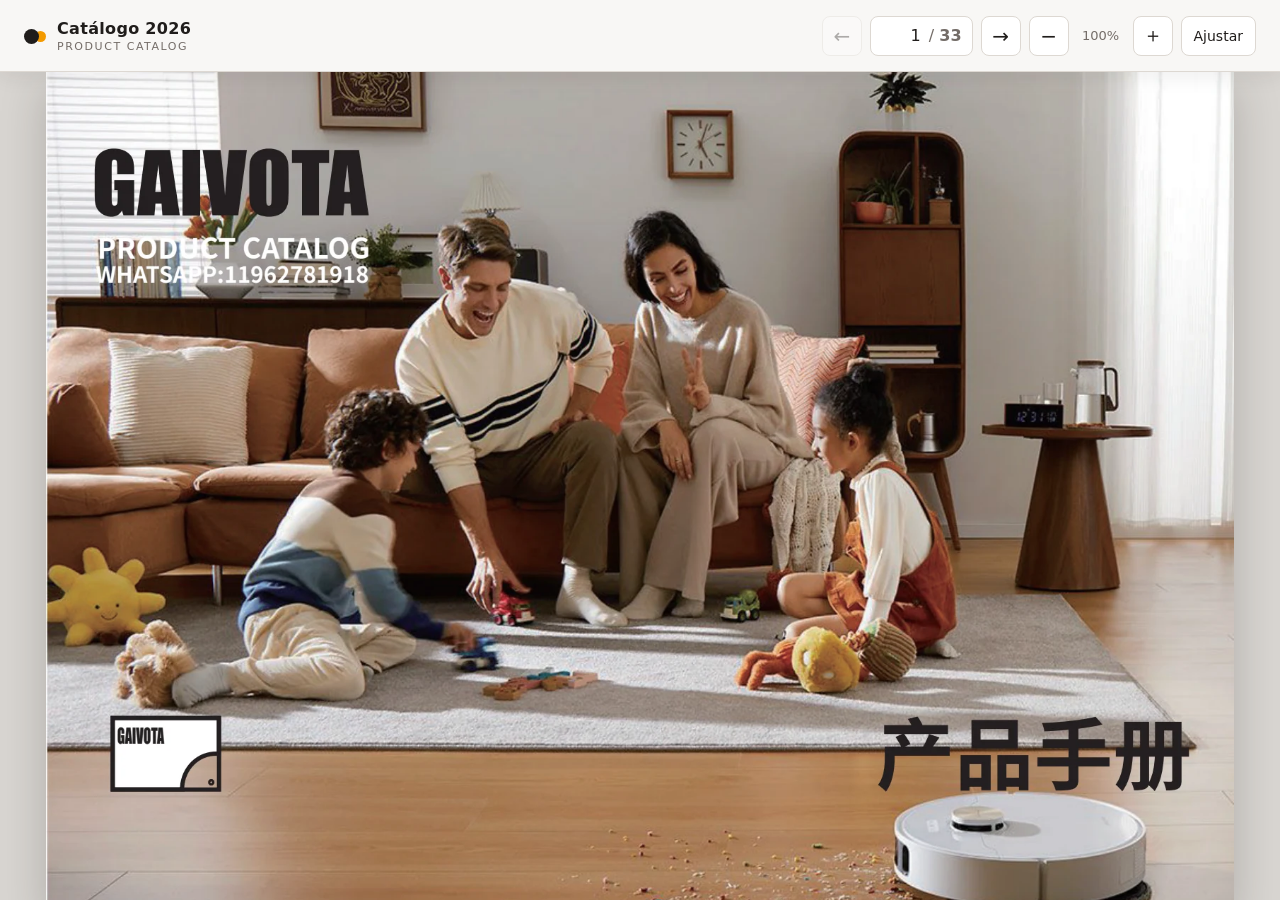
<file: index.html>
<!doctype html>
<html lang="pt-BR">
<head>
  <meta charset="utf-8">
  <meta name="viewport" content="width=device-width, initial-scale=1">
  <meta name="description" content="Catálogo de produtos 2026">
  <title>Catálogo de produtos 2026</title>
  <link rel="stylesheet" href="styles.css?v=20261012-layout3">
</head>
<body>
  <header class="toolbar">
    <div class="brand">
      <span class="brand-mark" aria-hidden="true"></span>
      <div>
        <strong>Catálogo 2026</strong>
        <span>PRODUCT CATALOG</span>
      </div>
    </div>
    <nav id="pageControls" class="controls" aria-label="Controles do catálogo">
      <button id="prevPage" class="control icon" type="button" aria-label="Página anterior">←</button>
      <label class="page-jump">
        <span class="sr-only">Página atual</span>
        <input id="pageInput" type="number" min="1" value="1" inputmode="numeric">
        <span>/ <b id="pageTotal">27</b></span>
      </label>
      <button id="nextPage" class="control icon" type="button" aria-label="Próxima página">→</button>
      <button id="zoomOut" class="control icon" type="button" aria-label="Diminuir zoom">−</button>
      <output id="zoomValue" class="zoom-value">100%</output>
      <button id="zoomIn" class="control icon" type="button" aria-label="Aumentar zoom">＋</button>
      <button id="fitPage" class="control secondary" type="button">Ajustar</button>
    </nav>
  </header>

  <div class="workspace">
    <main id="stage" class="stage" tabindex="0">
      <div id="catalogPages" class="catalog-pages" aria-live="polite"></div>
    </main>
  </div>

  <script src="catalog-data.js"></script>
  <script src="new-products.js?v=20261011"></script>
  <script src="price-overrides.js?v=20261012-layout3"></script>
  <script src="app.js?v=20261012-layout3"></script>
</body>
</html>
</file>
<file: styles.css>
:root {
  color-scheme: light;
  --ink: #201d1b;
  --muted: #746d68;
  --paper: #ffffff;
  --chrome: #f4f2ef;
  --line: #ddd8d2;
  --accent: #f39a00;
  --toolbar-height: 72px;
}

* { box-sizing: border-box; }

html, body { height: 100%; }

body {
  margin: 0;
  overflow: hidden;
  color: var(--ink);
  background: #d8d5d1;
  font-family: "Segoe UI", "Microsoft YaHei", system-ui, sans-serif;
}

button, input { font: inherit; }

.toolbar {
  height: var(--toolbar-height);
  display: flex;
  align-items: center;
  justify-content: space-between;
  gap: 24px;
  padding: 0 24px;
  background: rgba(250, 249, 247, .96);
  border-bottom: 1px solid var(--line);
  box-shadow: 0 4px 20px rgba(33, 29, 25, .08);
  position: relative;
  z-index: 10;
}

.brand { display: flex; align-items: center; gap: 12px; min-width: max-content; }
.brand-mark { width: 15px; height: 15px; border-radius: 50%; background: var(--ink); box-shadow: 9px 0 0 -2px var(--accent); margin-right: 6px; }
.brand strong { display: block; font-size: 16px; letter-spacing: .02em; }
.brand span { display: block; margin-top: 2px; color: var(--muted); font-size: 11px; letter-spacing: .14em; }

.controls { display: flex; align-items: center; justify-content: flex-end; gap: 8px; }
.view-switch { display: flex; gap: 4px; padding: 4px; background: #ebe8e4; border-radius: 10px; }
.view-tab { min-height: 34px; padding: 0 14px; border: 0; border-radius: 7px; color: var(--muted); background: transparent; cursor: pointer; font-size: 14px; }
.view-tab.active { color: white; background: var(--ink); box-shadow: 0 2px 7px rgba(32,29,27,.18); }
.view-tab:focus-visible { outline: 3px solid rgba(243,154,0,.35); outline-offset: 1px; }
.control {
  min-width: 40px;
  min-height: 40px;
  padding: 0 12px;
  border: 1px solid var(--line);
  border-radius: 8px;
  color: var(--ink);
  background: var(--paper);
  cursor: pointer;
}
.control:hover { border-color: #aaa39c; background: #fff; }
.control:focus-visible, .page-jump input:focus-visible { outline: 3px solid rgba(243, 154, 0, .35); outline-offset: 1px; }
.control:disabled { opacity: .35; cursor: default; }
.control.icon { padding: 0; font-size: 20px; }
.control.secondary { font-size: 14px; }

.page-jump { display: flex; align-items: center; gap: 6px; height: 40px; padding: 0 10px; color: var(--muted); background: var(--paper); border: 1px solid var(--line); border-radius: 8px; }
.page-jump input { width: 42px; border: 0; outline: 0; color: var(--ink); background: transparent; text-align: right; }
.page-jump input::-webkit-inner-spin-button { display: none; }
.zoom-value { min-width: 48px; color: var(--muted); font-size: 13px; text-align: center; }

.workspace { height: calc(100% - var(--toolbar-height)); display: flex; }
.stage { flex: 1; overflow: auto; padding: 32px; display: grid; place-items: start center; outline: none; }
.page-shell { flex: none; transform-origin: top center; transition: transform 160ms ease; }
.page-shell img { display: block; width: min(100%, 1188px); height: auto; background: var(--paper); box-shadow: 0 18px 52px rgba(34, 29, 24, .23), 0 2px 6px rgba(34, 29, 24, .16); user-select: none; }
.page-shell.new-page-active { width: min(1188px, calc(100vw - 96px)); }
.new-product-page { position: relative; min-height: 760px; padding: 42px 46px 46px; overflow: hidden; background: #fff; box-shadow: 0 18px 52px rgba(34,29,24,.23), 0 2px 6px rgba(34,29,24,.16); }
.new-product-page::before { content: ""; position: absolute; width: 280px; height: 280px; right: -110px; top: -140px; border-radius: 50%; background: rgba(243,154,0,.10); }
.new-page-heading { position: relative; display: flex; align-items: end; justify-content: space-between; gap: 20px; margin-bottom: 26px; padding-bottom: 17px; border-bottom: 2px solid #24201d; }
.new-page-heading h1 { margin: 5px 0 0; font-size: 32px; line-height: 1; }
.new-page-heading p { margin: 0; color: var(--muted); font-weight: 700; }
.new-kicker { display: inline-flex; align-items: center; gap: 8px; color: #b46f00; font-size: 12px; font-weight: 900; letter-spacing: .16em; }
.new-kicker i { width: 8px; height: 8px; border-radius: 50%; background: var(--accent); box-shadow: 0 0 0 0 rgba(243,154,0,.45); animation: newPulse 2s ease-out infinite; }
.catalog-product-grid { position: relative; display: grid; grid-template-columns: repeat(3, 1fr); gap: 20px; }
.catalog-product-card { overflow: hidden; border: 1px solid #e0dad4; border-radius: 13px; background: #fff; box-shadow: 0 5px 16px rgba(41,33,27,.06); opacity: 0; transform: translateY(12px); }
.new-product-page.entered .catalog-product-card { animation: productEnter 420ms cubic-bezier(.2,.75,.25,1) forwards; }
.new-product-page.entered .catalog-product-card:nth-child(2) { animation-delay: 55ms; }
.new-product-page.entered .catalog-product-card:nth-child(3) { animation-delay: 110ms; }
.new-product-page.entered .catalog-product-card:nth-child(4) { animation-delay: 165ms; }
.new-product-page.entered .catalog-product-card:nth-child(5) { animation-delay: 220ms; }
.new-product-page.entered .catalog-product-card:nth-child(6) { animation-delay: 275ms; }
.catalog-product-card:hover { transform: translateY(-4px); border-color: #c9b9aa; box-shadow: 0 12px 28px rgba(41,33,27,.13); transition: transform 180ms ease, box-shadow 180ms ease, border-color 180ms ease; }
.catalog-product-image { position: relative; aspect-ratio: 16 / 9; overflow: hidden; background: #eeeae5; }
.catalog-product-image img { display: block; width: 100%; height: 100%; object-fit: cover; transition: transform 240ms ease; }
.catalog-product-card:hover .catalog-product-image img { transform: scale(1.04); }
.new-pill { position: absolute; left: 10px; top: 10px; padding: 5px 8px; border-radius: 999px; color: #241b10; background: #ffb638; font-size: 11px; font-weight: 900; letter-spacing: .09em; box-shadow: 0 3px 9px rgba(66,41,8,.22); }
.catalog-product-image .product-code { top: 10px; right: 10px; }
.catalog-product-copy { padding: 13px 14px 15px; }
.catalog-product-copy h2 { margin: 0 0 10px; font-size: 17px; line-height: 1.25; }
.catalog-product-copy ul { display: grid; gap: 6px; margin: 0; padding: 0; list-style: none; }
.catalog-product-copy li { display: grid; grid-template-columns: 1fr auto; gap: 2px 8px; padding-top: 7px; border-top: 1px solid #eeeae5; }
.catalog-product-copy li span { color: #5c554f; font-size: 12px; line-height: 1.3; }
.catalog-product-copy li strong { color: #a96300; font-size: 14px; white-space: nowrap; }
.catalog-product-copy li small { grid-column: 1 / -1; color: var(--muted); font-size: 11px; }
@keyframes productEnter { to { opacity: 1; transform: translateY(0); } }
@keyframes newPulse { 55%, 100% { box-shadow: 0 0 0 9px rgba(243,154,0,0); } }
.loading { position: fixed; inset: 50% auto auto 50%; transform: translate(-50%, -50%); color: var(--muted); }

.products-stage { flex: 1; min-width: 0; overflow-y: auto; padding: 34px clamp(18px, 4vw, 64px) 64px; background: #f5f3f0; }
.products-header { max-width: 1480px; margin: 0 auto 22px; display: flex; align-items: end; justify-content: space-between; gap: 28px; }
.products-header h1 { margin: 3px 0 6px; font-size: clamp(28px, 4vw, 46px); line-height: 1; letter-spacing: -.035em; }
.products-header p { margin: 0; color: var(--muted); }
.products-header .eyebrow { color: #b46f00; font-size: 12px; font-weight: 800; letter-spacing: .14em; }
.product-search input { width: min(360px, 35vw); min-height: 44px; padding: 0 16px; border: 1px solid var(--line); border-radius: 10px; color: var(--ink); background: white; }
.product-search input:focus { outline: 3px solid rgba(243,154,0,.26); border-color: var(--accent); }
.category-filters { max-width: 1480px; margin: 0 auto 24px; display: flex; gap: 8px; overflow-x: auto; padding-bottom: 3px; }
.category-filter { flex: none; min-height: 38px; padding: 0 14px; border: 1px solid var(--line); border-radius: 999px; color: #56504b; background: white; cursor: pointer; }
.category-filter:hover { border-color: #a9a099; }
.category-filter.active { border-color: var(--ink); color: white; background: var(--ink); }
.product-grid { max-width: 1480px; margin: 0 auto; display: grid; grid-template-columns: repeat(auto-fill, minmax(270px, 1fr)); gap: 20px; }
.product-card { overflow: hidden; border: 1px solid #ded9d3; border-radius: 16px; background: white; box-shadow: 0 5px 18px rgba(38,32,27,.06); }
.product-image-wrap { position: relative; aspect-ratio: 4 / 3; overflow: hidden; background: #eeeae5; }
.product-image-wrap img { width: 100%; height: 100%; object-fit: cover; display: block; transition: transform 220ms ease; }
.product-card:hover .product-image-wrap img { transform: scale(1.025); }
.image-placeholder { height: 100%; display: grid; place-items: center; color: var(--muted); }
.product-code { position: absolute; top: 12px; right: 12px; padding: 6px 9px; border-radius: 7px; color: white; background: rgba(32,29,27,.86); font-size: 12px; font-weight: 700; letter-spacing: .04em; }
.product-body { padding: 17px 18px 19px; }
.product-category { margin: 0 0 5px; color: #b46f00; font-size: 12px; font-weight: 800; letter-spacing: .05em; text-transform: uppercase; }
.product-body h2 { margin: 0 0 15px; font-size: 20px; line-height: 1.28; }
.variant-list { display: grid; gap: 10px; margin: 0; padding: 0; list-style: none; }
.variant-list li { display: grid; grid-template-columns: 1fr auto; gap: 3px 12px; padding-top: 10px; border-top: 1px solid #eeeae5; }
.variant-list span { color: #554f4a; font-size: 14px; line-height: 1.35; }
.variant-list strong { color: #a96300; font-size: 17px; white-space: nowrap; }
.variant-list small { grid-column: 1 / -1; color: var(--muted); font-size: 12px; }
.empty-products { max-width: 1480px; margin: 60px auto; color: var(--muted); text-align: center; }

.thumb-panel { width: 0; overflow: hidden; background: #eeece9; border-right: 1px solid var(--line); transition: width 180ms ease; }
.thumb-panel.open { width: 188px; }
.thumb-list { width: 188px; height: 100%; overflow-y: auto; padding: 16px 14px 28px; }
.thumb { display: block; width: 100%; padding: 7px; margin: 0 0 12px; border: 1px solid transparent; border-radius: 8px; background: transparent; cursor: pointer; color: var(--muted); text-align: left; }
.thumb img { display: block; width: 100%; background: white; box-shadow: 0 2px 8px rgba(0,0,0,.12); }
.thumb span { display: block; margin-top: 6px; font-size: 12px; text-align: center; }
.thumb:hover { background: rgba(255,255,255,.55); }
.thumb.active { border-color: var(--accent); background: white; color: var(--ink); }

.sr-only { position: absolute; width: 1px; height: 1px; padding: 0; margin: -1px; overflow: hidden; clip: rect(0,0,0,0); white-space: nowrap; border: 0; }

@media (max-width: 850px) {
  :root { --toolbar-height: 112px; }
  .toolbar { align-items: flex-start; padding: 14px 16px; }
  .brand span { display: none; }
  .view-switch { order: 3; width: 100%; }
  .view-tab { flex: 1; }
  .controls { flex-wrap: wrap; gap: 6px; }
  #zoomOut, #zoomIn, #zoomValue { display: none; }
  .stage { padding: 18px 10px 32px; }
  .thumb-panel.open { position: fixed; z-index: 9; top: var(--toolbar-height); bottom: 0; left: 0; width: 172px; box-shadow: 10px 0 30px rgba(0,0,0,.15); }
  .thumb-list { width: 172px; }
  .page-shell.new-page-active { width: calc(100vw - 20px); }
  .new-product-page { min-height: 0; padding: 26px 18px 30px; }
  .new-page-heading { align-items: start; }
  .new-page-heading h1 { font-size: 24px; }
  .catalog-product-grid { grid-template-columns: 1fr 1fr; gap: 12px; }
  .catalog-product-copy h2 { font-size: 16px; }
  .products-stage { padding-top: 24px; }
  .products-header { display: grid; gap: 16px; }
  .product-search input { width: 100%; }
  .product-search { width: 100%; }
  .product-grid { grid-template-columns: repeat(auto-fill, minmax(240px, 1fr)); }
}

.new-thumb-preview { aspect-ratio: 1.414 / 1; display: grid; place-content: center; gap: 7px; padding: 10px; color: #2d251f; background: linear-gradient(145deg,#fff,#f6ead8); border: 1px solid #ead4b5; box-shadow: 0 2px 8px rgba(0,0,0,.1); text-align: center; }
.new-thumb-preview b { color: #a96300; font-size: 13px; letter-spacing: .12em; }
.new-thumb-preview em { font-size: 10px; font-style: normal; line-height: 1.25; }
.new-thumb.active .new-thumb-preview { outline: 2px solid var(--accent); outline-offset: -2px; }

@media (prefers-reduced-motion: reduce) {
  .new-kicker i, .new-product-page.entered .catalog-product-card { animation: none; }
  .catalog-product-card { opacity: 1; transform: none; }
  .catalog-product-card:hover, .catalog-product-card:hover .catalog-product-image img { transform: none; }
}

/* Páginas de novos produtos: mesma composição visual do catálogo original. */
.new-product-page { min-height: 840px; height: 840px; padding: 95px 30px 44px; background: #fff; }
.new-product-page::before { display: none; }
.catalog-product-grid { grid-template-columns: repeat(5, 1fr); column-gap: 28px; row-gap: 38px; }
.catalog-product-card,
.new-product-page.entered .catalog-product-card { overflow: visible; border: 0; border-radius: 0; background: transparent; box-shadow: none; opacity: 1; transform: none; animation: none; }
.catalog-product-card:hover { border-color: transparent; box-shadow: none; transform: none; }
.catalog-product-image { aspect-ratio: 1 / 1; background: #f0f0f0; }
.catalog-product-image img,
.catalog-product-card:hover .catalog-product-image img { object-fit: contain; transform: none; transition: none; }
.catalog-product-copy { padding: 16px 0 0; }
.product-title-line { display: flex; align-items: center; gap: 7px; min-width: 0; margin-bottom: 19px; }
.catalog-product-copy h2 { min-width: 0; margin: 0; color: #1f1f1f; font-size: 16px; line-height: 1.25; font-weight: 750; }
.catalog-product-copy p { margin: 0 0 4px; color: #202020; font-size: 12px; line-height: 1.35; }
.new-pill { position: static; flex: none; padding: 3px 6px; border-radius: 3px; color: #fff; background: #f39a00; box-shadow: none; font-size: 9px; line-height: 1; letter-spacing: .06em; }
.catalog-page-number { position: absolute; right: 44px; bottom: 22px; color: #202020; font-size: 18px; font-weight: 750; }

@media (max-width: 850px) {
  .new-product-page { height: auto; min-height: calc(100vh - var(--toolbar-height) - 36px); padding: 42px 18px 54px; }
  .catalog-product-grid { grid-template-columns: repeat(2, 1fr); gap: 28px 14px; }
  .catalog-product-copy h2 { font-size: 14px; }
  .catalog-product-copy p { font-size: 12px; }
}

@media print {
  body { overflow: visible; background: white; }
  .toolbar, .thumb-panel, .loading { display: none !important; }
  .workspace, .stage { display: block; height: auto; overflow: visible; padding: 0; }
  .page-shell { transform: none !important; }
  .page-shell img { width: 100%; box-shadow: none; }
}

/* Leitura vertical: uma folha por bloco, sem páginas duplicadas. */
body { overflow: hidden; }
.workspace { display: block; }
.stage { display: block; height: 100%; padding: 26px 18px 80px; overflow-y: auto; scroll-behavior: smooth; scroll-snap-type: y proximity; }
.catalog-pages { --catalog-zoom: 1; width: min(1188px, calc(100vw - 52px)); margin: 0 auto; }
.catalog-sheet { position: relative; width: 100%; aspect-ratio: 1.41414 / 1; margin: 0 auto 28px; overflow: hidden; background: #fff; box-shadow: 0 14px 42px rgba(34,29,24,.22); scroll-snap-align: start; transform: scale(var(--catalog-zoom)); transform-origin: top center; }
.catalog-sheet + .catalog-sheet { margin-top: calc((var(--catalog-zoom) - 1) * 840px + 28px); }
.original-sheet > img { display: block; width: 100%; height: 100%; object-fit: fill; user-select: none; }
.generated-sheet .new-product-page { width: 100%; height: 100%; min-height: 0; box-shadow: none; }
.overlay-grid { position: absolute; inset: 95px 30px auto; height: 637px; grid-template-rows: repeat(2, 299px); pointer-events: none; }
.overlay-grid .catalog-product-card { background: #fff; }
.unified-page-number { position: absolute; z-index: 5; right: 28px; bottom: 13px; display: block; padding: 0; color: #202020; background: transparent; font-size: 18px; line-height: 1; font-weight: 750; text-align: center; }
.original-sheet .unified-page-number { right: 0; bottom: 0; width: 135px; height: 88px; display: flex; align-items: flex-end; justify-content: center; padding: 0 28px 13px 5px; background: #fff; }
@media (max-width: 850px) {
  .stage { padding: 12px 7px 50px; }
  .catalog-pages { width: calc(100vw - 14px); }
  .catalog-sheet { margin-bottom: 14px; }
  .catalog-sheet + .catalog-sheet { margin-top: calc((var(--catalog-zoom) - 1) * 70vw + 14px); }
  .new-product-page { padding: 8% 2.5% 5%; }
  .catalog-product-grid { grid-template-columns: repeat(5, 1fr); column-gap: 2.3%; row-gap: 3%; }
  .catalog-product-copy { padding-top: 5%; }
  .catalog-product-copy h2 { font-size: clamp(6px, 1.35vw, 14px); }
  .catalog-product-copy p { margin-bottom: 1px; font-size: clamp(5px, 1vw, 11px); }
  .new-pill { padding: 2px 3px; font-size: clamp(4px, .8vw, 8px); }
  .product-title-line { gap: 3px; margin-bottom: 6%; }
  .overlay-grid { inset: 11.3% 2.5% auto; height: 75.8%; grid-template-rows: repeat(2, 47%); }
  .unified-page-number { right: 2.4%; bottom: 1.4%; font-size: clamp(8px, 1.5vw, 16px); }
  .original-sheet .unified-page-number { right: 0; bottom: 0; width: 11.4%; height: 10.5%; padding: 0 2.4% 1.4% 0; }
}
@media print { .catalog-sheet { break-after: page; width: 100%; margin: 0 !important; box-shadow: none; transform: none; } }

/* Price text scales with the original 1680 × 1188 catalog image. */
.catalog-sheet { container-type: inline-size; }
.original-price-override { position: absolute; z-index: 2; overflow: hidden; background: #fff; color: #202020; padding: .12cqw .18cqw; font: .833333cqw/1.4 Arial, "Microsoft YaHei", sans-serif; }
.original-price-override p { margin: 0 0 .17cqw; white-space: nowrap; }
.catalog-product-copy .variant-price { font-size: 11px; margin-bottom: 2px; }
@media (max-width: 850px) { .catalog-product-copy .variant-price { font-size: clamp(5px, .95vw, 11px); } }

/* One proportional grid for original-page additions and generated pages. */
.generated-sheet .new-product-page { padding: 0; }
.catalog-sheet .catalog-product-grid {
  position: absolute;
  inset: 11.363636% 2.5% auto;
  height: 80.808081%;
  display: grid;
  grid-template-columns: repeat(5, minmax(0, 1fr));
  grid-template-rows: repeat(2, minmax(0, 1fr));
  column-gap: 2.380952cqw;
  row-gap: 0;
  align-items: start;
}
.catalog-sheet .catalog-product-card { min-width: 0; }
.catalog-sheet .catalog-product-image { width: 100%; aspect-ratio: 1; }
.catalog-sheet .catalog-product-copy { padding: 1.72619cqw 0 0; }
.catalog-sheet .product-title-line {
  height: 2.97619cqw;
  margin: 0;
  gap: .416667cqw;
  align-items: flex-start;
}
.catalog-sheet .catalog-product-copy h2 {
  flex: 1;
  font-size: 1.071429cqw;
  line-height: 1.25;
  overflow-wrap: anywhere;
}
.catalog-sheet .new-pill {
  margin-top: .119048cqw;
  padding: .178571cqw .297619cqw;
  font-size: .535714cqw;
}
.catalog-sheet .catalog-product-copy p {
  margin: 0 0 .178571cqw;
  font-size: .833333cqw;
  line-height: 1.4;
  overflow-wrap: anywhere;
}
.catalog-sheet .catalog-product-copy .variant-price,
.original-price-override.multiple-prices p {
  display: grid;
  grid-template-columns: minmax(0, 1fr) max-content;
  align-items: baseline;
  column-gap: .357143cqw;
}
.variant-price > span { min-width: 0; }
.variant-price > strong,
.original-price-override strong {
  font-weight: 400;
  font-variant-numeric: tabular-nums;
  white-space: nowrap;
  text-align: right;
}
.original-price-override.multiple-prices p { white-space: normal; }
.original-price-override.multiple-prices span { white-space: normal; overflow-wrap: anywhere; }
.variant-carton { display: block; font: inherit; color: #554f4a; }
.catalog-sheet[data-original-page="17"] .overlay-grid {
  inset: 11.111111% 3.392857% auto 1.607143%;
}
</file>
